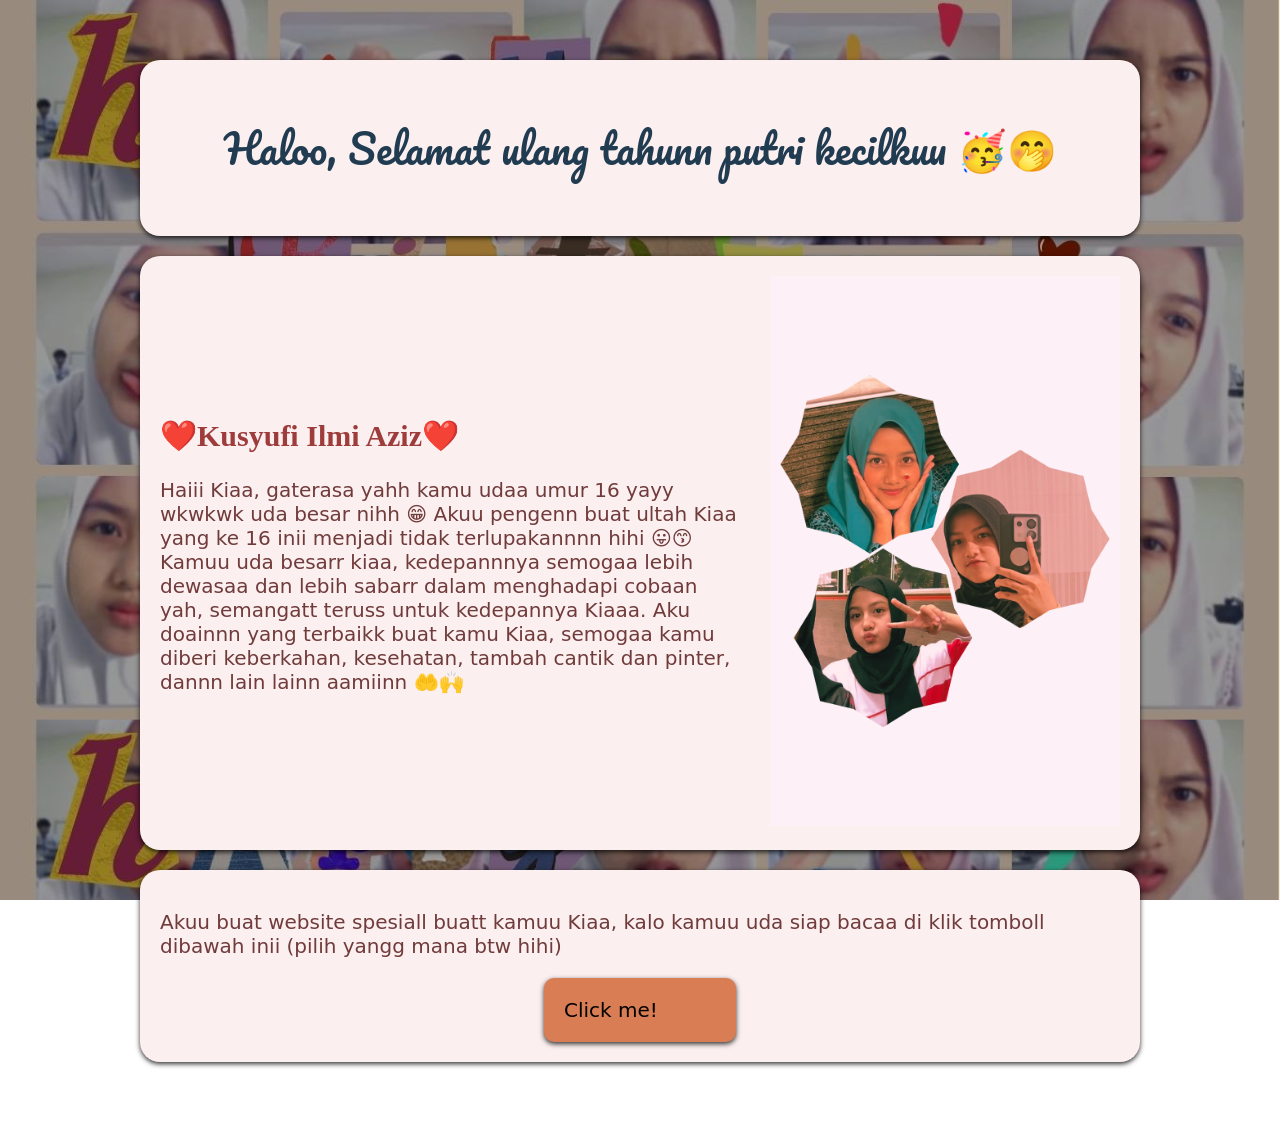
<file: index.html>
<!DOCTYPE html>
<html lang="en">
<head>
    <meta charset="UTF-8">
    <meta name="viewport" content="width=device-width, initial-scale=1.0">
    <link rel="stylesheet" href="source/CSS/index.css">
    <link rel="stylesheet" href="source/CSS/global.css">
    <link rel="preconnect" href="https://fonts.googleapis.com">
    <link rel="preconnect" href="https://fonts.gstatic.com" crossorigin>
    <link href="https://fonts.googleapis.com/css2?family=Chewy&family=Pacifico&display=swap" rel="stylesheet">
    <link rel="apple-touch-icon" sizes="180x180" href="source/apple-touch-icon.png">
    <link rel="icon" type="image/png" sizes="32x32" href="source/favicon-32x32.png">
    <link rel="icon" type="image/png" sizes="16x16" href="source/favicon-16x16.png">
    <link rel="manifest" href="source/site.webmanifest">
    <title>Happy Birthday Kiaaa</title>
</head>
<body>

    <section>

        <div id="isi1">
            <header>
                <h1>Haloo, Selamat ulang tahunn putri kecilkuu 🥳🤭</h1>
            </header>
        </div>

        <div id="isi2">
            <div id="kanan">
                <h2>❤️Kusyufi Ilmi Aziz❤️</h2>
                <p>Haiii Kiaa, gaterasa yahh kamu udaa umur 16 yayy wkwkwk uda besar nihh 😁
                    Akuu pengenn buat ultah Kiaa yang ke 16 inii menjadi tidak terlupakannnn hihi 😛😙
                    Kamuu uda besarr kiaa, kedepannnya semogaa lebih dewasaa dan lebih sabarr dalam menghadapi cobaan yah, semangatt teruss untuk kedepannya Kiaaa.
                    Aku doainnn yang terbaikk buat kamu Kiaa, semogaa kamu diberi keberkahan, kesehatan, tambah cantik dan pinter, dannn lain lainn aamiinn 🤲🙌
                </p>
            </div>

            <div id="samping">
                <img src="source/gambar/3 foto index.png" alt="foto 1" style="width:350px;">
            </div>
        </div>
    
        <div id="isi3">
            <p>Akuu buat website spesiall buatt kamuu Kiaa, kalo kamuu uda siap bacaa di klik tomboll dibawah inii (pilih yangg mana btw hihi)</p>
            <a href="halaman1.html">Click me!</a>
        </div>

    </section>

</body>
</html>
</file>
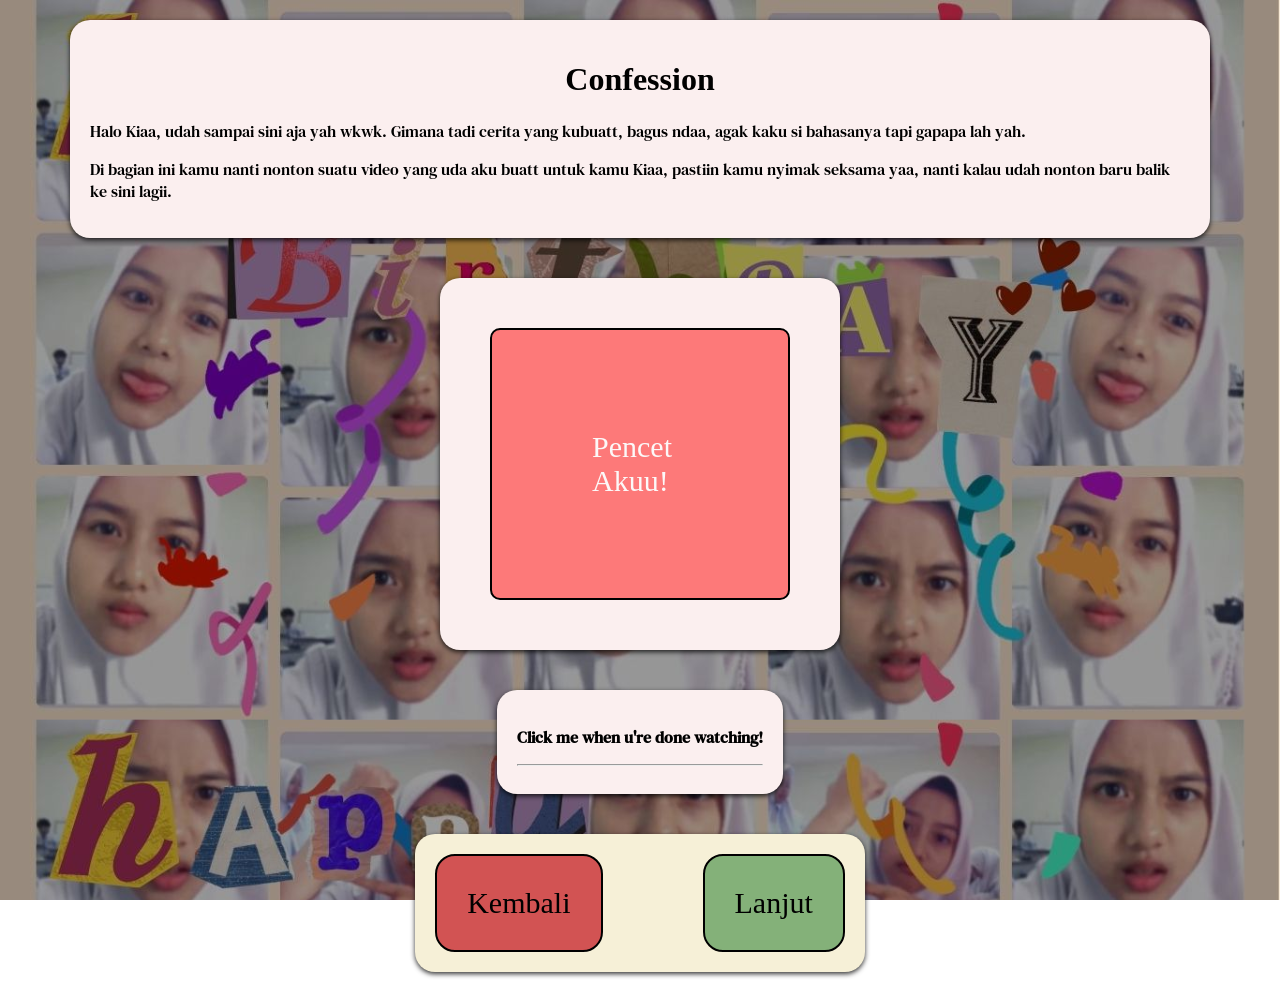
<file: confession.html>
<!DOCTYPE html>
<html lang="en">
<head>
    <meta charset="UTF-8">
    <meta name="viewport" content="width=device-width, initial-scale=1.0">
    <link rel="stylesheet" href="source/CSS/confession.css">
    <link rel="stylesheet" href="source/CSS/global.css">
    <link rel="apple-touch-icon" sizes="180x180" href="source/apple-touch-icon.png">
    <link rel="icon" type="image/png" sizes="32x32" href="source/favicon-32x32.png">
    <link rel="icon" type="image/png" sizes="16x16" href="source/favicon-16x16.png">
    <link rel="manifest" href="source/site.webmanifest">
    <link rel="preconnect" href="https://fonts.googleapis.com">
    <link rel="preconnect" href="https://fonts.gstatic.com" crossorigin>
    <link href="https://fonts.googleapis.com/css2?family=DM+Serif+Text&family=Pirata+One&display=swap" rel="stylesheet">
    <title>Confession</title>
</head>
<body>

    <div class="content" id="isi">
        <h1>Confession</h1>
        <p>Halo Kiaa, udah sampai sini aja yah wkwk. Gimana tadi cerita yang kubuatt, bagus ndaa, agak kaku si bahasanya tapi gapapa lah yah.</p>
        <p>Di bagian ini kamu nanti nonton suatu video yang uda aku buatt untuk kamu Kiaa, pastiin kamu nyimak seksama yaa, nanti kalau udah nonton baru balik ke sini lagii.</p>
    </div>

    <div class="content" id="link">
        <a href="https://youtu.be/N8gBfR0kZHg">Pencet Akuu!</a>
    </div>

    <div class="content"id="dropdown">
        <p>Click me when u're done watching!<p><hr>
        <div id="isidropdown">
            <h2>Inti Video</h2>
            <p>Sebenarnya kiaa, inti dari video itu aku pingin hubungan kita turun level menjadi teman ajaa. Bukan yang asing sama sekali gituu, tapi kita tetap berteman
                tapi sekarang ndaa bucin gituu. Nah aku ada beberapa alasan kenapa aku ngelakuin inii, yaitu:
            </p>
            <ol>
                <li><b>Karena orang tua</b> -> Intinyaa orang tua kita kalo tau hubungan ini pasti kecewa kan Kiaa, jadi gitu deh</li>
                <li><b>Lingkungan sekolah Islam</b></li>
                <li><b>Kita berdua kurang pantes kalo ngelakuin hubungan inii</b> -> Kamu murid yang berprestasi dan aku yang lagi ngafalin Quran pastinya kurang pantes kan Kiaa</li>
                <li><b>Dengan menjamin hubungan selama dan sedekat ini, ndaa menjamin kita berjodoh </b>-> Nah, kalau kita jadi semakin dekett tapi kita misal di masa depan nda berjodoh, itu akan jadi patah hati terbesar sii dan pastinya akan berdampak ke jodoh aslinyaa. (Tapi semoga kita berjodoh si, hehe)</li>
                <li><b>Alasan agama </b>-> Dalam Islam kitaa kan ndaa boleh mendekati zina Kiaa, jadi ya gituu deh</li>
            </ol>
            <p>Udaa sih, halaman ini segitu doangg, makasih ya udah nyimakk dan maaf aku gugup kalo ngomongg hihi.</p>
        </div>
    </div>

    <div id="menu">
        <a href="la historia.html" id="kembali">Kembali</a>
        <a href="hope.html" id="lanjut">Lanjut</a>
    </div>

</body>
</html>
</file>
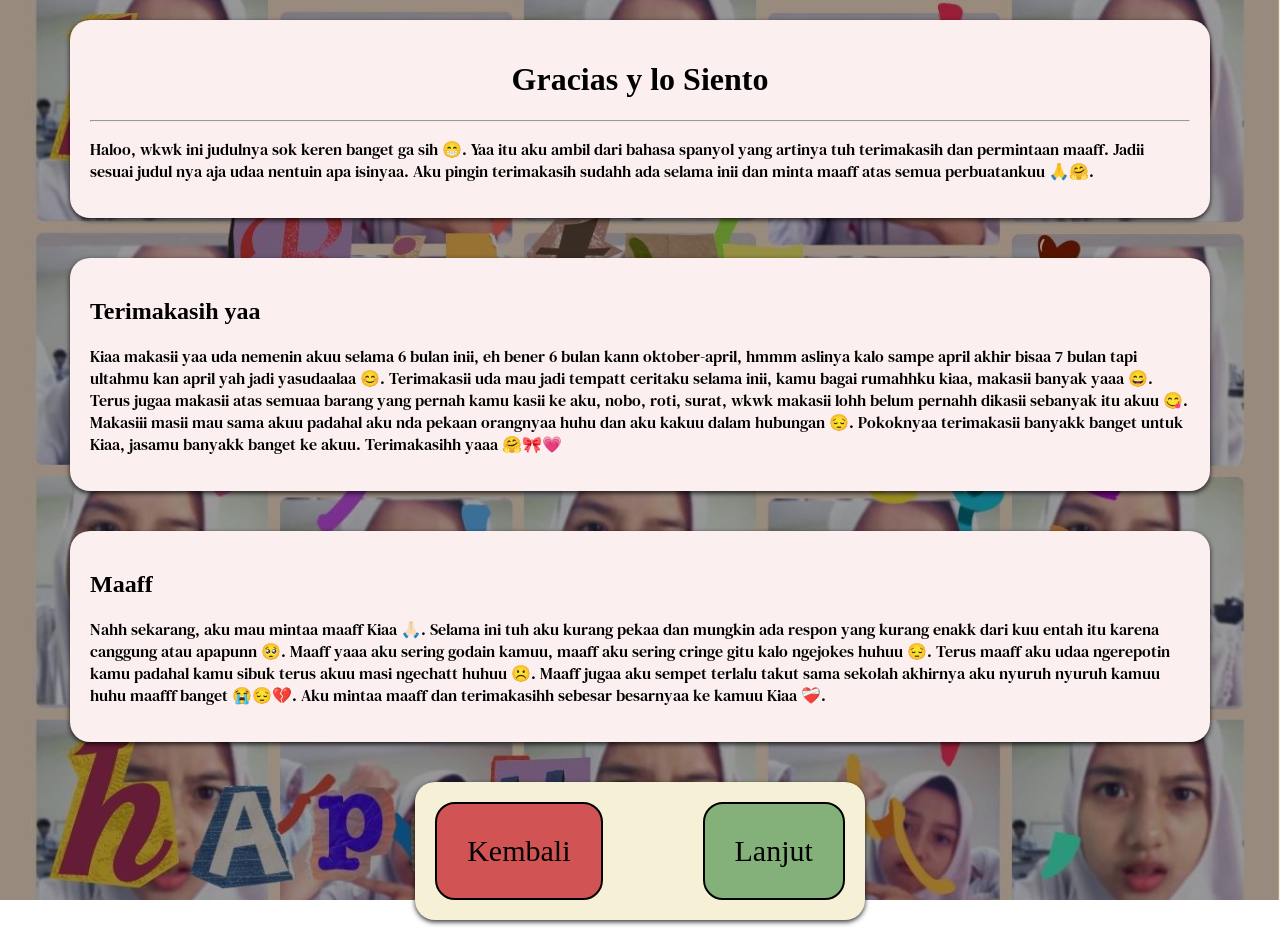
<file: gracias y lo siento.html>
<!DOCTYPE html>
<html lang="en">
<head>
    <meta charset="UTF-8">
    <meta name="viewport" content="width=device-width, initial-scale=1.0">
    <link rel="stylesheet" href="source/CSS/global.css">
    <link rel="apple-touch-icon" sizes="180x180" href="source/apple-touch-icon.png">
    <link rel="icon" type="image/png" sizes="32x32" href="source/favicon-32x32.png">
    <link rel="icon" type="image/png" sizes="16x16" href="source/favicon-16x16.png">
    <link rel="manifest" href="source/site.webmanifest">
    <link rel="preconnect" href="https://fonts.googleapis.com">
    <link rel="preconnect" href="https://fonts.gstatic.com" crossorigin>
    <link href="https://fonts.googleapis.com/css2?family=DM+Serif+Text&family=Pirata+One&display=swap" rel="stylesheet">
    <title>Gracias y lo Siento 🙇🙏</title>
</head>
<body>
    <div class="content">
        <h1>Gracias y lo Siento</h1><hr>
        <p>Haloo, wkwk ini judulnya sok keren banget ga sih 😁. Yaa itu aku ambil dari bahasa spanyol yang artinya tuh terimakasih dan permintaan maaff.
            Jadii sesuai judul nya aja udaa nentuin apa isinyaa. Aku pingin terimakasih sudahh ada selama inii dan minta maaff atas semua perbuatankuu 🙏🤗. 
        </p>
    </div>

    <div class="content">
        <h2>Terimakasih yaa</h2>
        <p>
            Kiaa makasii yaa uda nemenin akuu selama 6 bulan inii, eh bener 6 bulan kann oktober-april, hmmm aslinya kalo sampe april akhir bisaa 7 bulan tapi 
            ultahmu kan april yah jadi yasudaalaa 😊. Terimakasii uda mau jadi tempatt ceritaku selama inii, kamu bagai rumahhku kiaa, makasii banyak yaaa 😄. Terus jugaa
            makasii atas semuaa barang yang pernah kamu kasii ke aku, nobo, roti, surat, wkwk makasii lohh belum pernahh dikasii sebanyak itu akuu 😋. 
            Makasiii masii mau sama akuu padahal aku nda pekaan orangnyaa huhu dan aku kakuu dalam hubungan 😔. Pokoknyaa terimakasii banyakk banget untuk Kiaa, jasamu banyakk banget ke akuu. Terimakasihh yaaa 🤗🎀💗
        </p>
    </div>

    <div class="content">        
        <h2>Maaff</h2>
        <p>
            Nahh sekarang, aku mau mintaa maaff Kiaa 🙏🏻. Selama ini tuh aku kurang pekaa dan mungkin ada respon yang kurang enakk dari kuu entah itu karena canggung
            atau apapunn 🥺. Maaff yaaa aku sering godain kamuu, maaff aku sering cringe gitu kalo ngejokes huhuu 😔. Terus maaff aku udaa ngerepotin kamu padahal kamu sibuk terus
            akuu masi ngechatt huhuu ☹️. Maaff jugaa aku sempet terlalu takut sama sekolah akhirnya aku nyuruh nyuruh kamuu huhu maafff banget 😭😔💔. Aku mintaa maaff dan
            terimakasihh sebesar besarnyaa ke kamuu Kiaa ❤️‍🩹.
        </p>
    </div>

    <div id="menu">
        <a href="hope.html" id="kembali">Kembali</a>
        <a href="memoria.html" id="lanjut">Lanjut</a>
    </div>
</body>
</html>
</file>
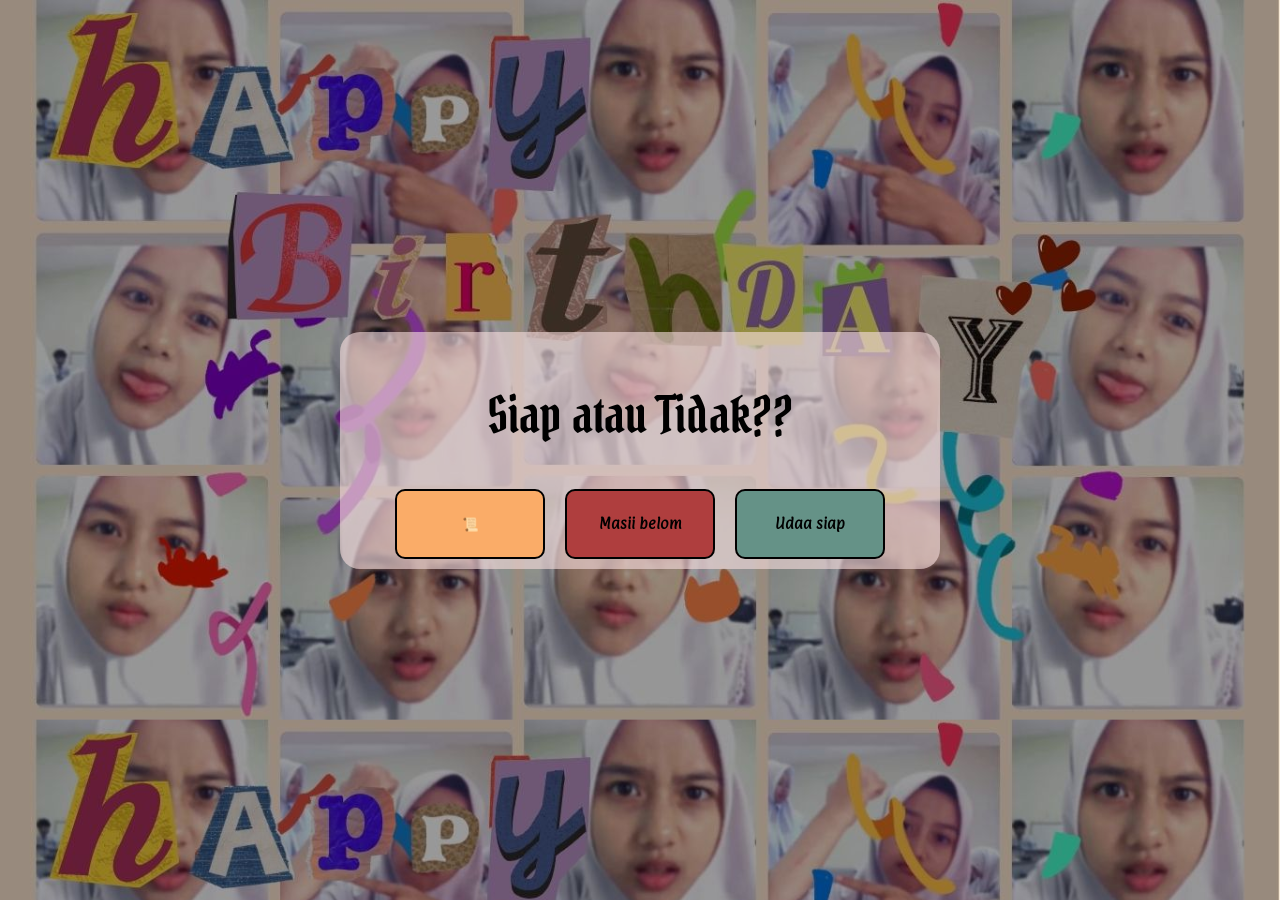
<file: halaman1.html>
<!DOCTYPE html>
<html lang="en">
<head>
    <meta charset="UTF-8">
    <meta name="viewport" content="width=device-width, initial-scale=1.0">
    <link rel="stylesheet" href="source/CSS/halaman1.css">
    <link rel="stylesheet" href="source/CSS/global.css">
    <link rel="preconnect" href="https://fonts.googleapis.com">
    <link rel="preconnect" href="https://fonts.gstatic.com" crossorigin>
    <link href="https://fonts.googleapis.com/css2?family=Aubrey&family=Paprika&family=Pirata+One&display=swap" rel="stylesheet">
    <link rel="apple-touch-icon" sizes="180x180" href="source/apple-touch-icon.png">
    <link rel="icon" type="image/png" sizes="32x32" href="source/favicon-32x32.png">
    <link rel="icon" type="image/png" sizes="16x16" href="source/favicon-16x16.png">
    <link rel="manifest" href="source/site.webmanifest">
    <title>Ready or Not??</title>
</head>
<body>
    <section>
        <div id="judul">
            <h1>Siap atau Tidak??</h1>
        </div>
        <div id="button">
            <div id="ketentuan" onclick="openModal()">
                <button>📜</button>
            </div>

            <div id="rule">
                <div id="modal">
                    <span class="close-btn" onclick="closeModal()">X</span>
                    <ol>
                        <li>
                            Jangan baca di tempat umum yaa 🌐📍
                        </li>
                        <li>
                            Duduk di tempat paling enakk 😄💺
                        </li>
                        <li>
                            Siapkan makanan ato minuman pendamping (opsional) 🍔🥛
                        </li>
                        <li>
                            Siapkan tisu (opsional) 🧻🗳️
                        </li>
                        <li>
                            Siapkan mata dann selamat menyimakkk!! 🎉🥳
                        </li>
                    </ol>
                </div>
            </div>

            <div id="belum">
                <a href="index.html">
                    <button>Masii belom</button>
                </a>
            </div>
            
            <div id="setuju">
                <a href="halaman2.html">
                    <button>Udaa siap</button>
                </a>
            </div>
        </div>
    </section>

    <script>
        function openModal() {
            document.getElementById("rule").style.display = "flex";
        }

        function closeModal() {
            document.getElementById("rule").style.display = "none";
        }
    </script>

</body>
</html>
</file>
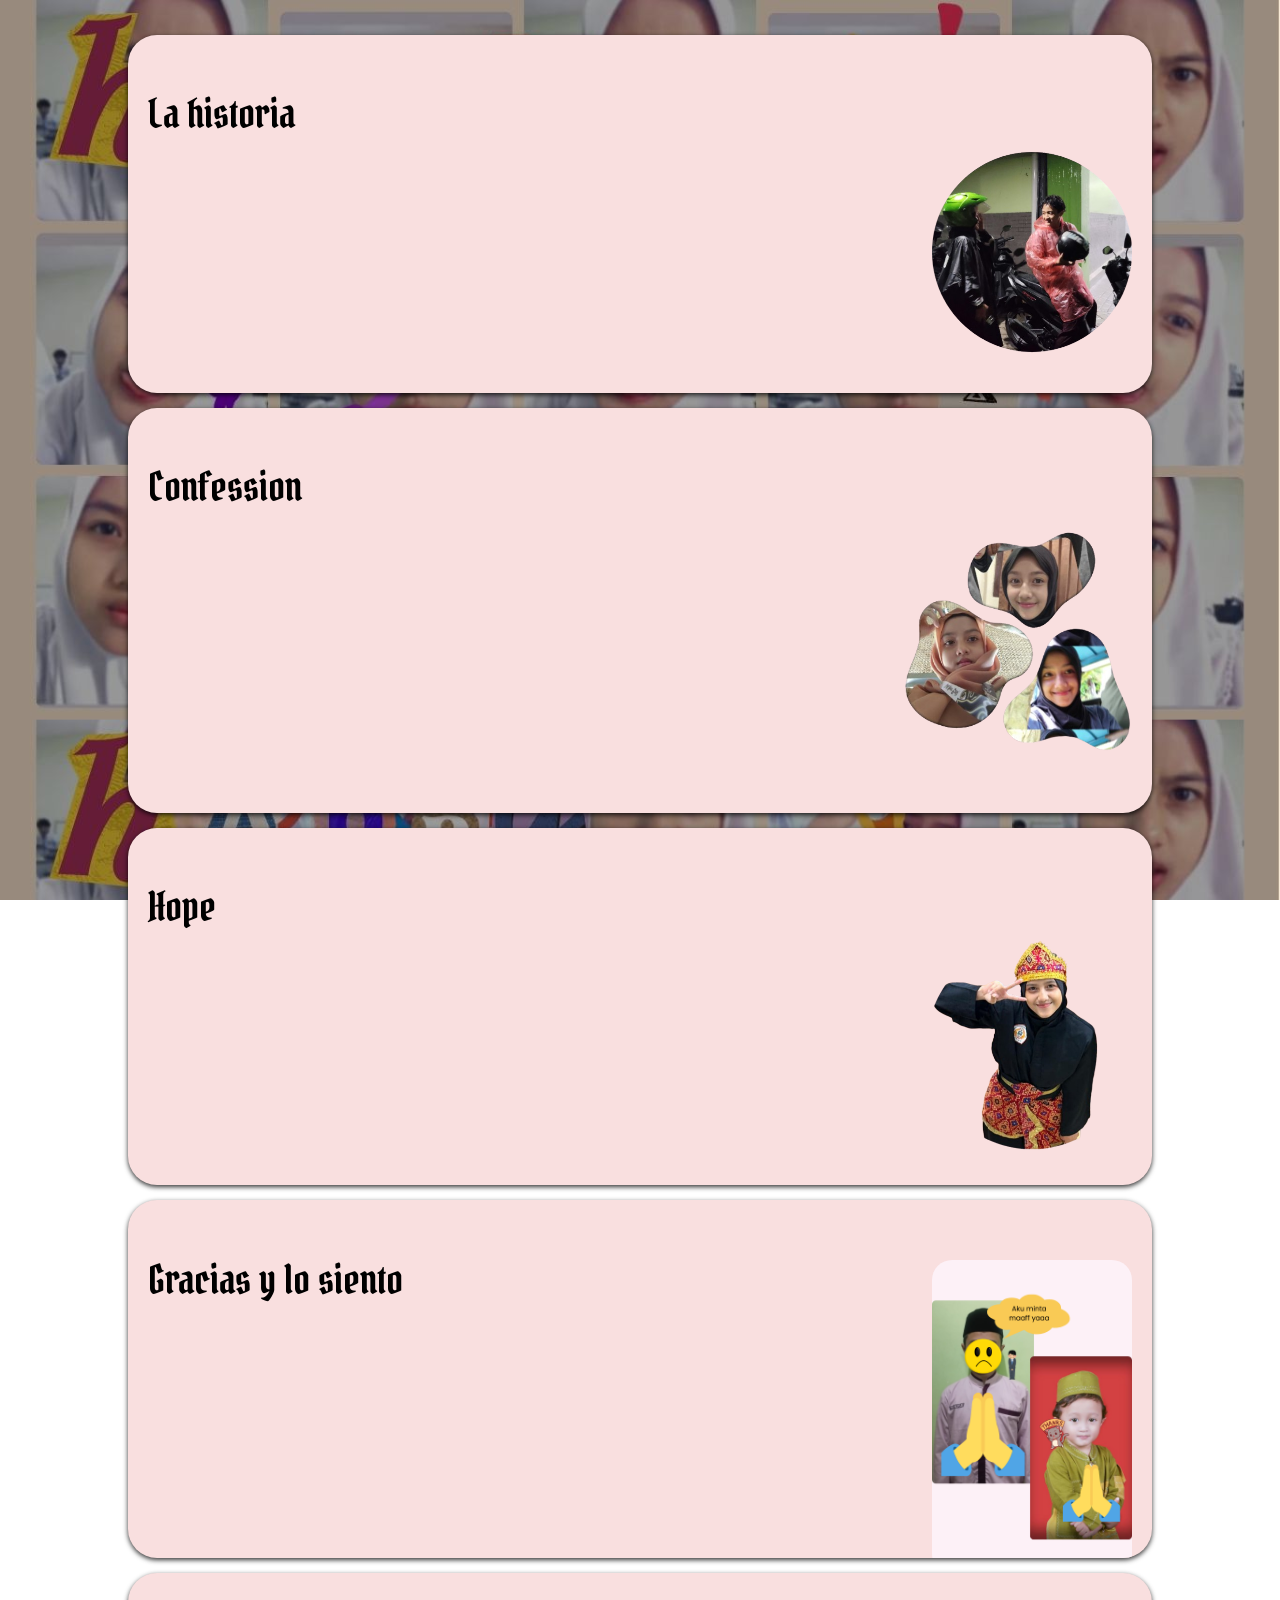
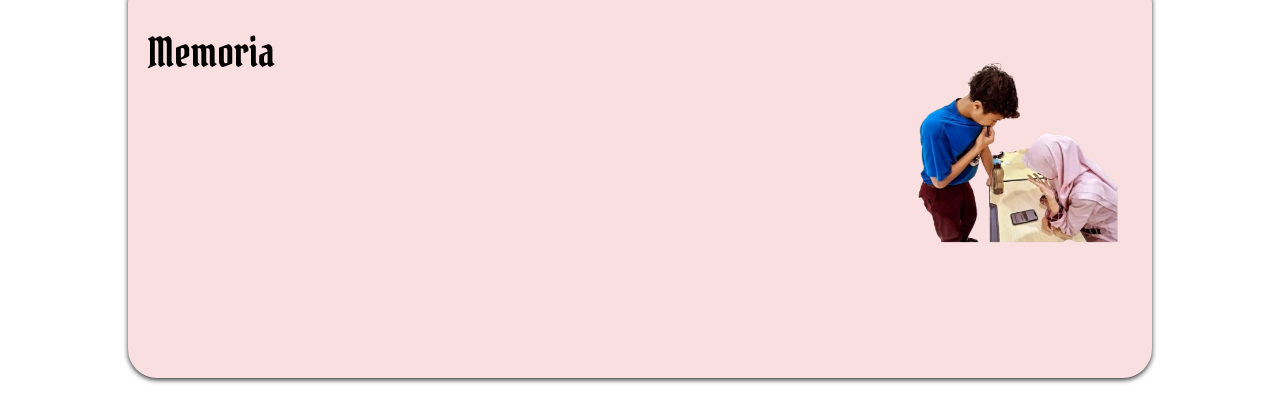
<file: halaman2.html>
<!DOCTYPE html>
<html lang="en">
<head>
    <meta charset="UTF-8">
    <meta name="viewport" content="width=device-width, initial-scale=1.0">
    <link rel="stylesheet" href="source/CSS/halaman2.css">
    <link rel="stylesheet" href="source/CSS/global.css">
    <link rel="apple-touch-icon" sizes="180x180" href="source/apple-touch-icon.png">
    <link rel="icon" type="image/png" sizes="32x32" href="source/favicon-32x32.png">
    <link rel="icon" type="image/png" sizes="16x16" href="source/favicon-16x16.png">
    <link rel="manifest" href="source/site.webmanifest">
    <link rel="preconnect" href="https://fonts.googleapis.com">
    <link rel="preconnect" href="https://fonts.gstatic.com" crossorigin>
    <link href="https://fonts.googleapis.com/css2?family=DM+Serif+Text&family=Pirata+One&display=swap" rel="stylesheet">
    <title>Selamat Membacaa</title>
</head>
<body>
    <section>
        <div id="bagian1" class="isi">
            <div class="teks">
                <h2>La historia</h2>
                <a href="la historia.html">
                    <p>Cerita dimulai ketika izul, siswa kelas X-J yang dipatahkan hatinya oleh seseorang. Dia frustasi, sedih,
                        dia ingin membuktikan dirinya bisa lebih baik serta layak untuk dicintai. Akhirnya dia memutuskan untuk fokus pada dirinya sendiri. Dia
                        tidak ingin menjalin hubungan dengan orang untuk sementara karena merasa capek dengan hubungan percintaan... (ketuk teks ini untuk melanjutkan)</p>
                </a>
            </div>
            <div class="gambar">
                <img src="source/gambar/halaman2b1.png" alt="gambar1" style="width: 200px; border-radius: 20px;">
            </div>
        </div>

        <div id="bagian2" class="isi">
            <div class="teks">
                <h2>Confession</h2>
                <a href="confession.html">
                    <p>Halo Kiaa, udah sampai sini aja yah wkwk. Gimana tadi cerita yang kubuatt, bagus ndaa, agak kaku si bahasanya tapi gapapa lah yah.
                        Di bagian ini kamu nanti nonton suatu video yang uda aku buatt untuk kamu Kiaa, pastiin kamu nyimak seksama yaa, nanti kalau udah nonton baru balik ke sini lagii... (ketuk teks ini untuk melanjutkan)</p>
                </a>
            </div>
            <div class="gambar">
                <img src="source/gambar/halaman2b2.png" alt="gambar2" style="width: 230px;">
            </div>
        </div>

        <div id="bagian3" class="isi">
            <div class="teks">
                <h2>Hope</h2>
                <a href="hope.html">
                    <p>Kiaa hebat banget udaa sampe bagian inii wkwkw. Harusnya kau uda nyimak bagian sebelumnya kan yah.
                        Di bagian ini aku cuma nyampaiin harapanku kalau kita udah ngga sedeket itu sii... (ketuk teks ini untuk melanjutkan)</p>
                </a>
            </div>
            <div class="gambar">
                <img src="source/gambar/silat.png" alt="gambar1" style="width: 200px;">
            </div>
        </div>

        <div id="bagian4" class="isi">
            <div class="teks">
                <h2>Gracias y lo siento</h2>
                <a href="gracias y lo siento.html">
                    <p>Haloo, wkwk ini judulnya sok keren banget ga sih. Yaa itu aku ambil dari bahasa spanyol yang artinya tuh terimakasih dan permintaan maaff.
                        Jadii sesuai judul nya aja udaa nentuin apa isinyaa. Aku pingin terimakasih sudahh ada selama inii dan minta maaff atas semua perbuatankuu... (ketuk teks ini untuk melanjutkan)</p>
                </a>
            </div>
            <div class="gambar">
                <img src="source/gambar/halaman2b3.png" alt="gambar3" style="width: 200px; border-radius: 20px;">
            </div>
        </div>

        <div id="bagian5" class="isi">
            <div class="teks">
                <h2>Memoria</h2>
                <a href="memoria.html">
                    <p>Widihh uda bagian terakhir aja niie, selamattt wkwkwk. Disini isinya berbagai kenangan sii, ndaa semua tentu aja tapii
                        ini beberapa kenangan yang mengenang di akuu. Kalau kamu kangen... (ketuk teks ini untuk melanjutkan)</p>
                </a>
            </div>
            <div class="gambar">
                <img src="source/gambar/halaman2b5.png" alt="gambar1" style="width: 230px;">
            </div>
        </div>
    </section>    
</body>
</html>
</file>
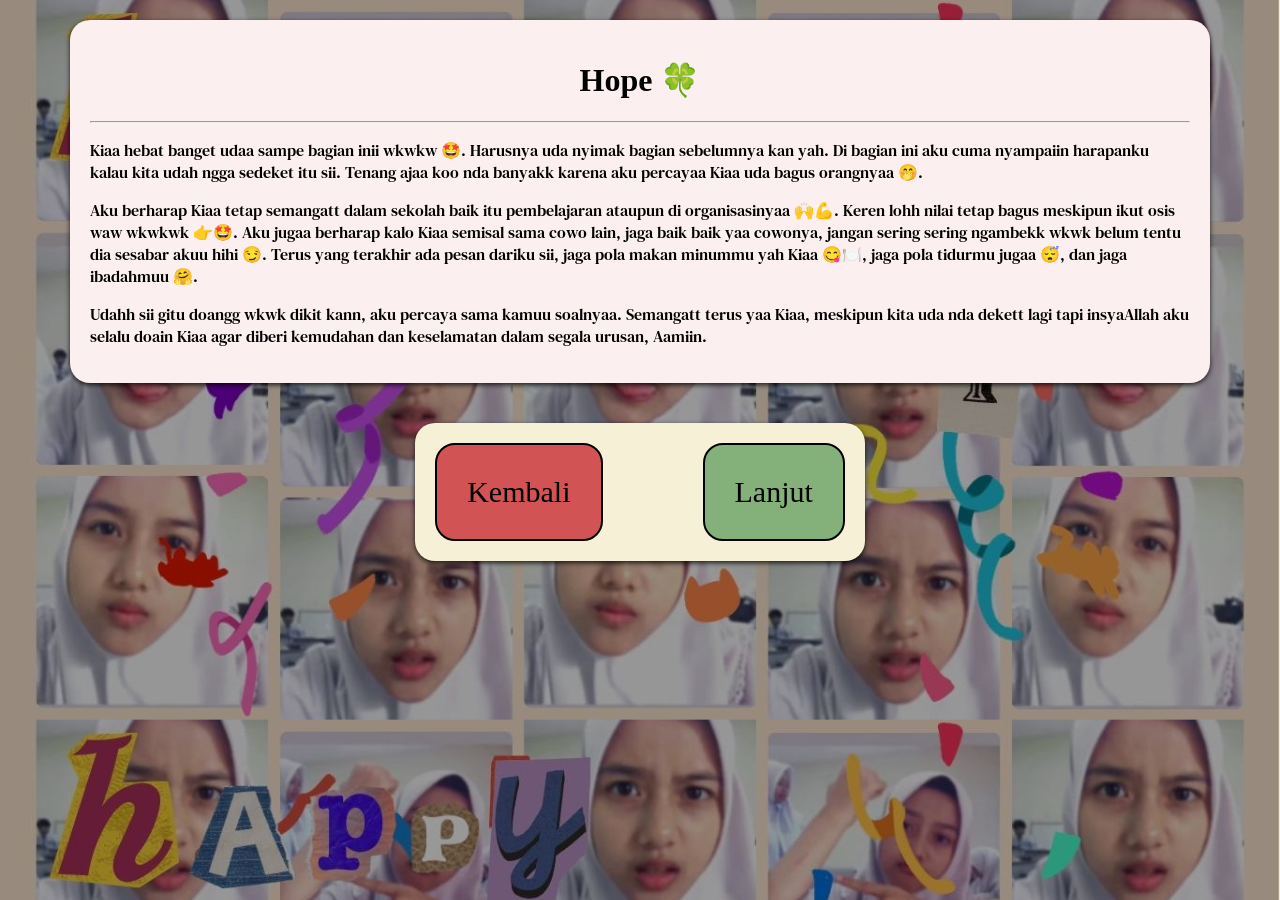
<file: hope.html>
<!DOCTYPE html>
<html lang="en">
<head>
    <meta charset="UTF-8">
    <meta name="viewport" content="width=device-width, initial-scale=1.0">
    <link rel="stylesheet" href="source/CSS/global.css">
    <link rel="apple-touch-icon" sizes="180x180" href="source/apple-touch-icon.png">
    <link rel="icon" type="image/png" sizes="32x32" href="source/favicon-32x32.png">
    <link rel="icon" type="image/png" sizes="16x16" href="source/favicon-16x16.png">
    <link rel="manifest" href="source/site.webmanifest">
    <link rel="preconnect" href="https://fonts.googleapis.com">
    <link rel="preconnect" href="https://fonts.gstatic.com" crossorigin>
    <link href="https://fonts.googleapis.com/css2?family=DM+Serif+Text&family=Pirata+One&display=swap" rel="stylesheet">
    <title>Hope</title>
</head>
<body>
    <div class="content">
        <h1>Hope 🍀</h1><hr>
        <p>
            Kiaa hebat banget udaa sampe bagian inii wkwkw 🤩. Harusnya uda nyimak bagian sebelumnya kan yah.
            Di bagian ini aku cuma nyampaiin harapanku kalau kita udah ngga sedeket itu sii. Tenang ajaa koo nda banyakk karena
            aku percayaa Kiaa uda bagus orangnyaa 🤭.
        </p>
        <p>
            Aku berharap Kiaa tetap semangatt dalam sekolah baik itu pembelajaran ataupun di organisasinyaa 🙌💪. Keren lohh nilai tetap bagus meskipun
            ikut osis waw wkwkwk 👉🤩. Aku jugaa berharap kalo Kiaa semisal sama cowo lain, jaga baik baik yaa cowonya, jangan sering sering ngambekk wkwk belum tentu
            dia sesabar akuu hihi 😏. Terus yang terakhir ada pesan dariku sii, jaga pola makan minummu yah Kiaa 😋🍽️, jaga pola tidurmu jugaa 😴, dan jaga ibadahmuu 🤗.
        </p>
        <p>
            Udahh sii gitu doangg wkwk dikit kann, aku percaya sama kamuu soalnyaa. Semangatt terus yaa Kiaa, meskipun kita uda nda dekett lagi tapi insyaAllah
            aku selalu doain Kiaa agar diberi kemudahan dan keselamatan dalam segala urusan, Aamiin.
        </p>
    </div>
    <div id="menu">
        <a href="confession.html" id="kembali">Kembali</a>
        <a href="gracias y lo siento.html" id="lanjut">Lanjut</a>
    </div>
</body>
</html>
</file>
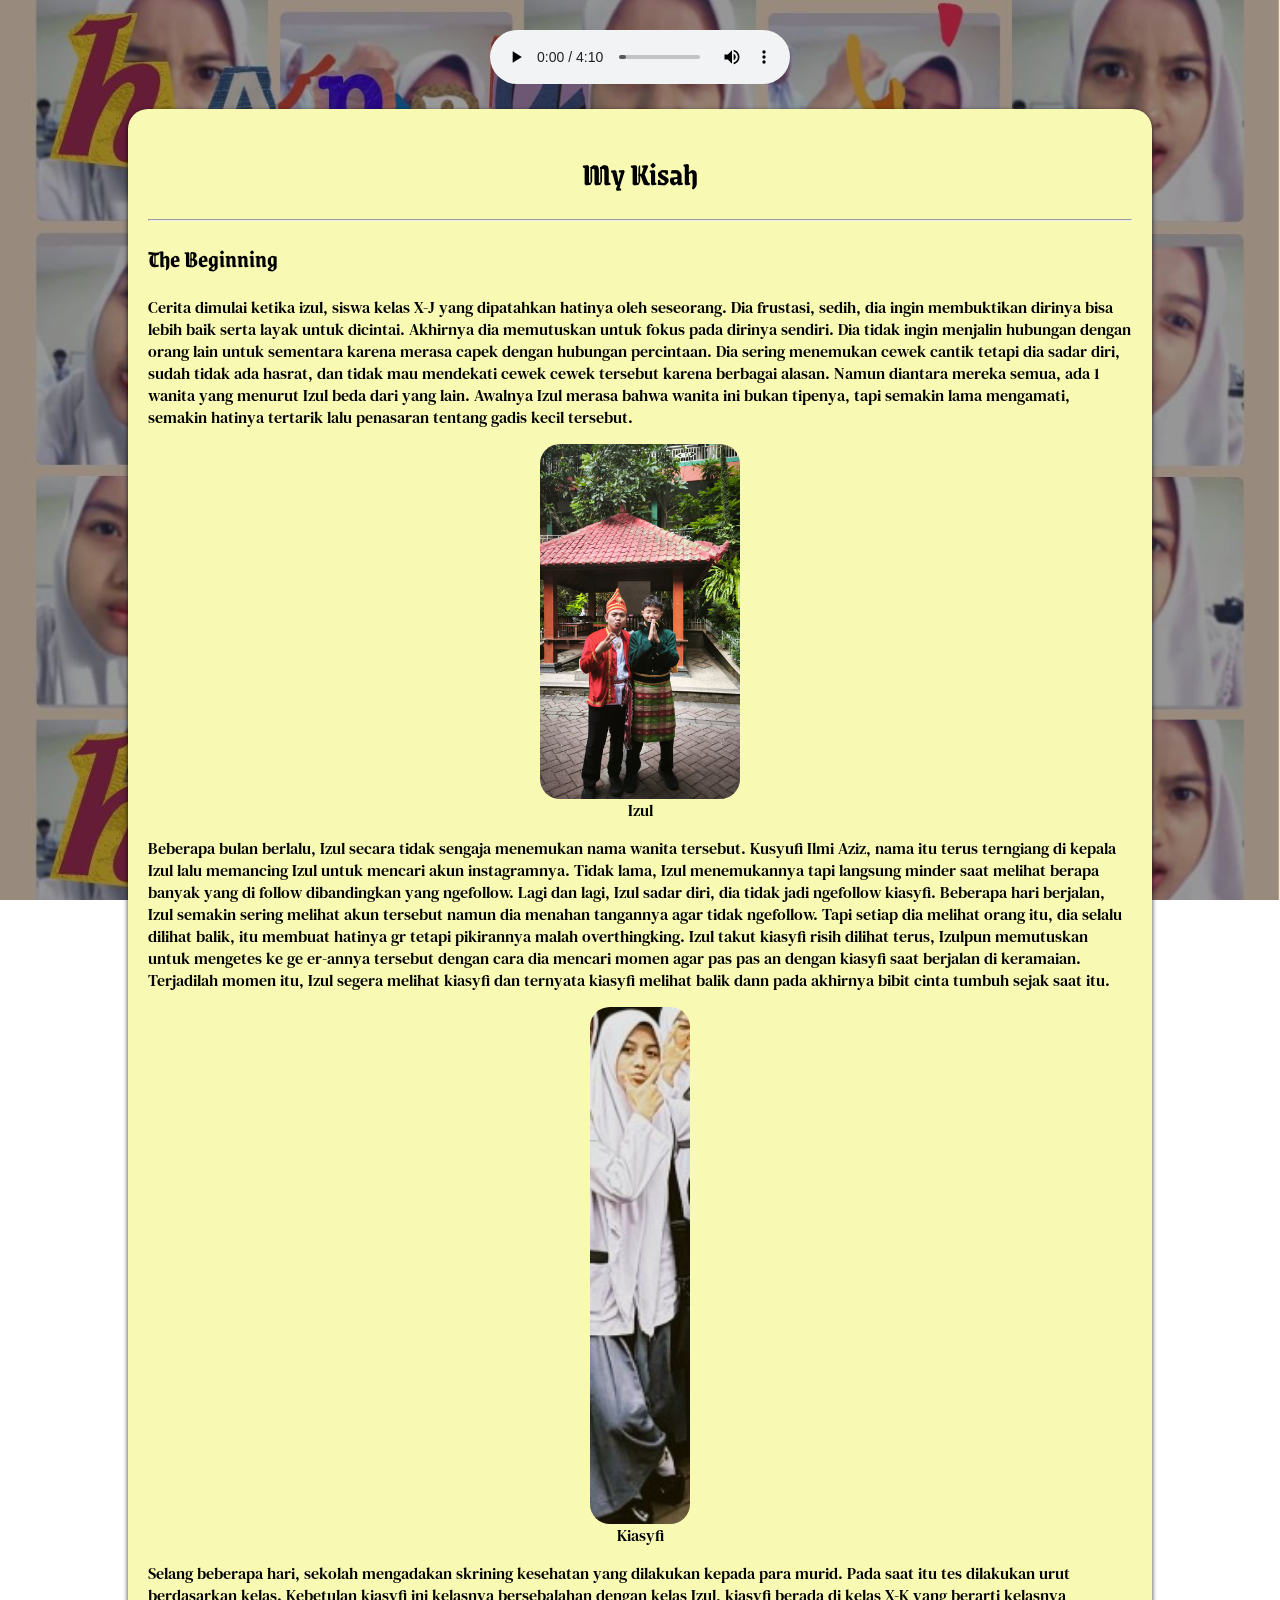
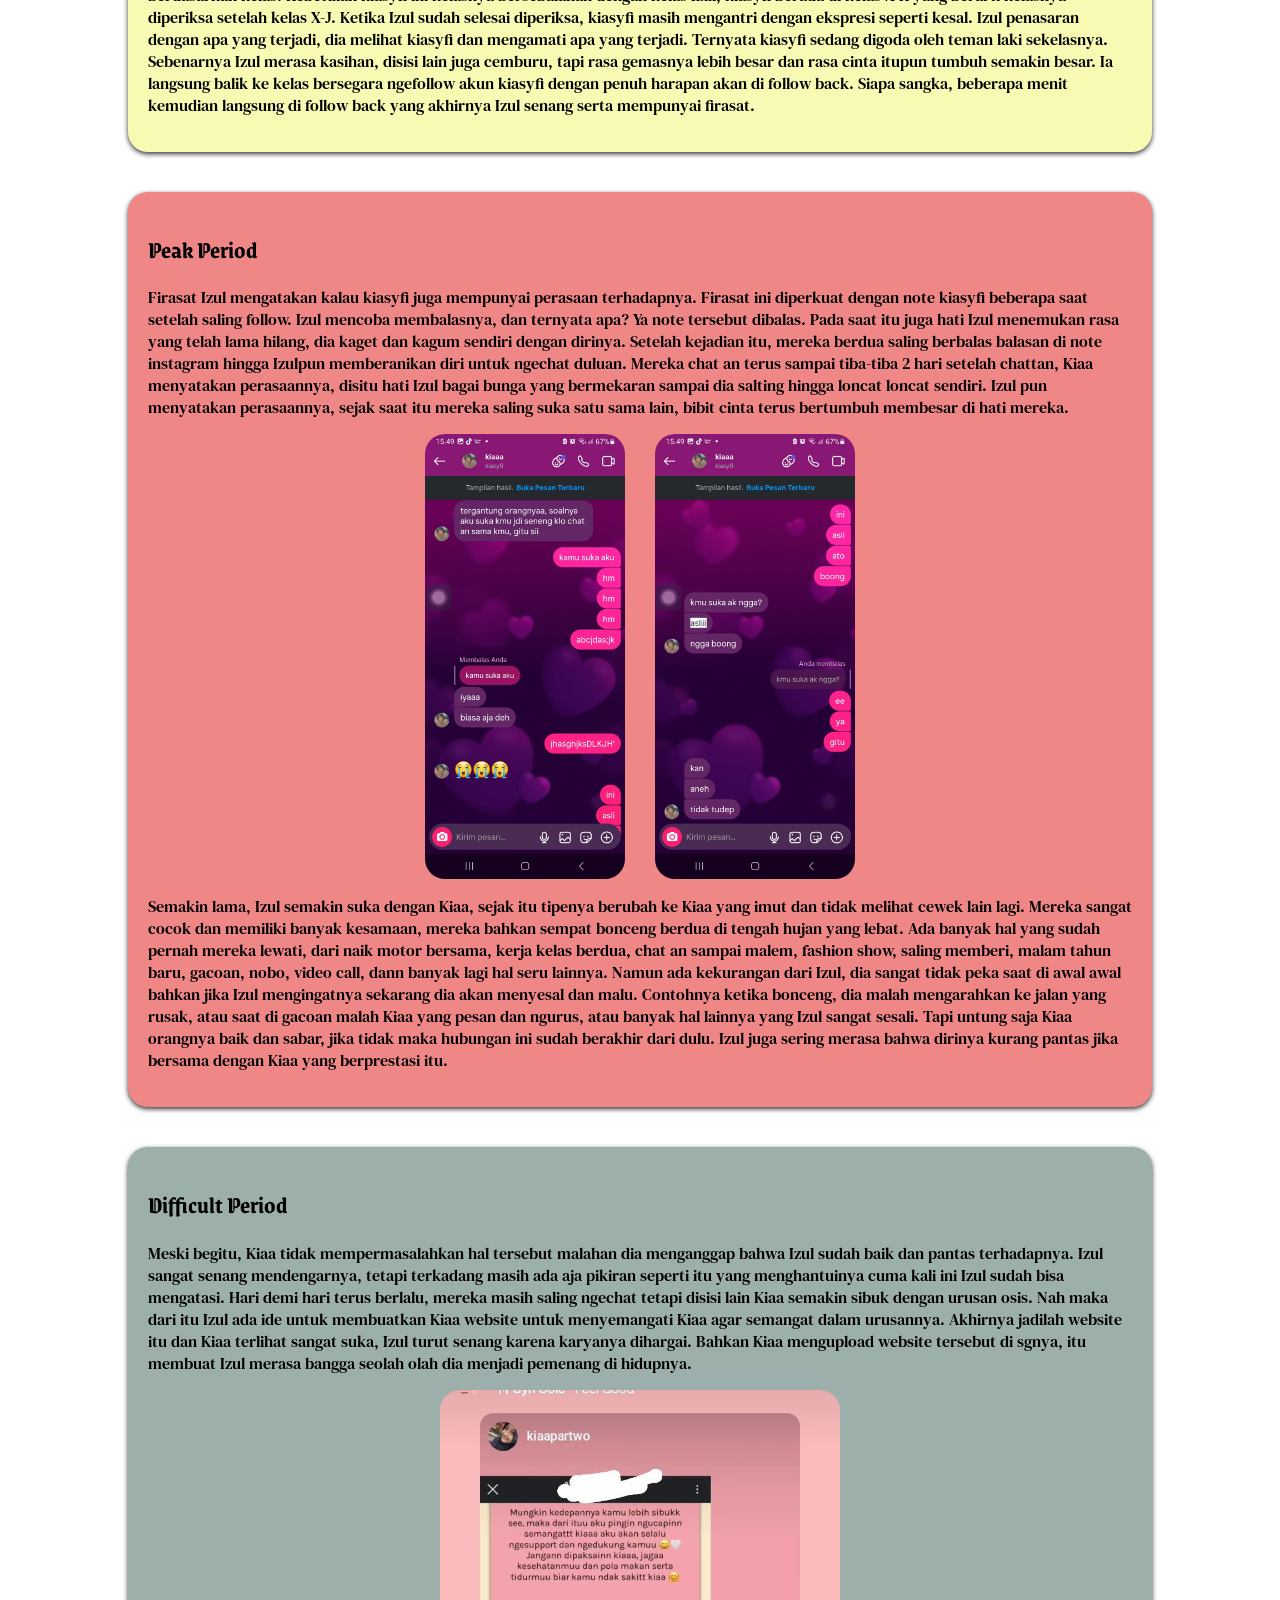
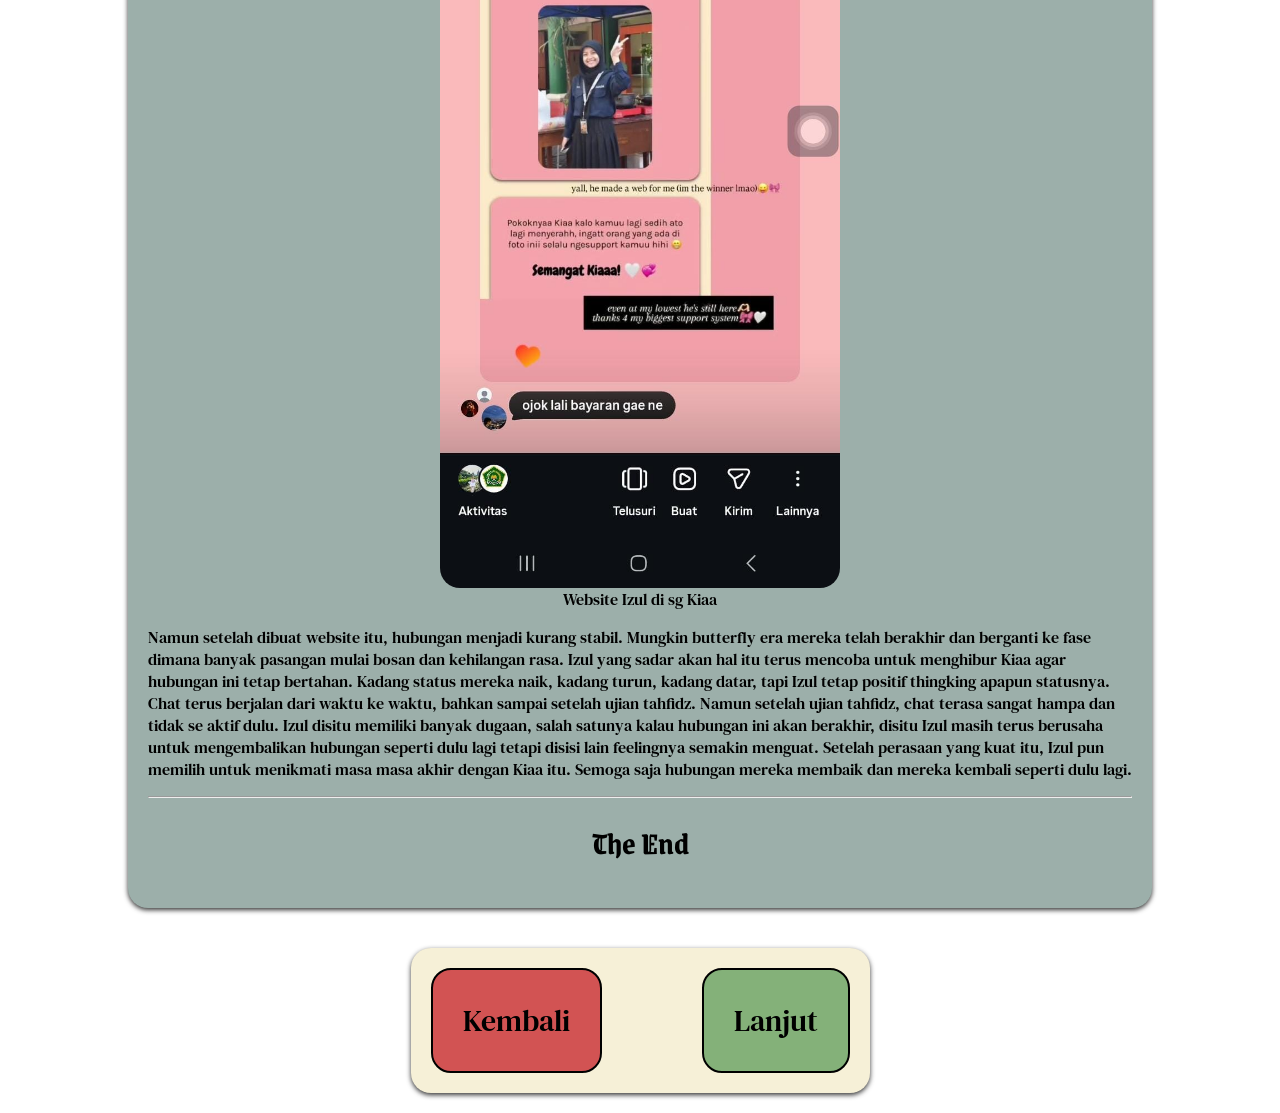
<file: la historia.html>
<!DOCTYPE html>
<html lang="en">
<head>
    <meta charset="UTF-8">
    <meta name="viewport" content="width=device-width, initial-scale=1.0">
    <link rel="apple-touch-icon" sizes="180x180" href="source/apple-touch-icon.png">
    <link rel="icon" type="image/png" sizes="32x32" href="source/favicon-32x32.png">
    <link rel="icon" type="image/png" sizes="16x16" href="source/favicon-16x16.png">
    <link rel="manifest" href="source/site.webmanifest">
    <link rel="stylesheet" href="source/CSS/la historia.css">
    <link rel="stylesheet" href="source/CSS/global.css">
    <link rel="preconnect" href="https://fonts.googleapis.com">
    <link rel="preconnect" href="https://fonts.gstatic.com" crossorigin>
    <link href="https://fonts.googleapis.com/css2?family=DM+Serif+Text&family=Grenze+Gotisch:wght@700&display=swap" rel="stylesheet">
    <title>La Historia</title>
</head>
<body id="lh">
    <div id="audio">
        <audio controls>
            <source src="source/lagu/Rahasia Hati - NIDJI  LIRIK - Tunes Muzik.mp3" type="audio/mpeg">
        </audio>
    </div>

    <div class="cerita" id="p1">
        <h1>My Kisah</h1><hr>
        <h2>The Beginning</h2>
        <p>
            Cerita dimulai ketika izul, siswa kelas X-J yang dipatahkan hatinya oleh seseorang. Dia frustasi, sedih,
            dia ingin membuktikan dirinya bisa lebih baik serta layak untuk dicintai. Akhirnya dia memutuskan untuk fokus pada dirinya sendiri. Dia
            tidak ingin menjalin hubungan dengan orang lain untuk sementara karena merasa capek dengan hubungan percintaan. Dia sering menemukan
            cewek cantik tetapi dia sadar diri, sudah tidak ada hasrat, dan tidak mau mendekati cewek cewek tersebut karena berbagai alasan. Namun diantara mereka semua,
            ada 1 wanita yang menurut Izul beda dari yang lain. Awalnya Izul merasa bahwa wanita ini bukan tipenya, tapi semakin lama mengamati, semakin hatinya
            tertarik lalu penasaran tentang gadis kecil tersebut. 
        </p>
        <figure class="centerimg">
            <img src="source/gambar/izulbajuhijau.jpeg" alt="foto" style="max-width: 200px;">
            <figcaption>Izul</figcaption>
        </figure>
        <p>
            Beberapa bulan berlalu, Izul secara tidak sengaja menemukan nama wanita tersebut. Kusyufi Ilmi Aziz, nama itu terus terngiang di kepala Izul
            lalu memancing Izul untuk mencari akun instagramnya. Tidak lama, Izul menemukannya tapi langsung minder saat melihat berapa banyak
            yang di follow dibandingkan yang ngefollow. Lagi dan lagi, Izul sadar diri, dia tidak jadi ngefollow kiasyfi. Beberapa hari berjalan, Izul semakin sering
            melihat akun tersebut namun dia menahan tangannya agar tidak ngefollow. Tapi setiap dia melihat orang itu, dia selalu dilihat balik, itu membuat hatinya gr tetapi pikirannya malah overthingking.
            Izul takut kiasyfi risih dilihat terus, Izulpun memutuskan untuk mengetes ke ge er-annya tersebut dengan cara dia mencari momen agar pas pas an dengan kiasyfi saat berjalan di keramaian.
            Terjadilah momen itu, Izul segera melihat kiasyfi dan ternyata kiasyfi melihat balik dann pada akhirnya bibit cinta tumbuh sejak saat itu.
        </p>
        <figure class="centerimg">
            <img src="source/gambar/kia pose.jpg" alt="foto" style="max-width: 100px;">
            <figcaption>Kiasyfi</figcaption>
        </figure>
        <p>
            Selang beberapa hari, sekolah mengadakan skrining kesehatan yang dilakukan kepada para murid. Pada saat itu tes dilakukan urut berdasarkan kelas. Kebetulan kiasyfi ini kelasnya bersebalahan dengan kelas Izul,
            kiasyfi berada di kelas X-K yang berarti kelasnya diperiksa setelah kelas X-J. Ketika Izul sudah selesai diperiksa, kiasyfi masih mengantri dengan ekspresi
            seperti kesal. Izul penasaran dengan apa yang terjadi, dia melihat kiasyfi dan mengamati apa yang terjadi. Ternyata kiasyfi sedang digoda oleh teman laki sekelasnya. Sebenarnya Izul merasa kasihan, disisi lain juga cemburu,
            tapi rasa gemasnya lebih besar dan rasa cinta itupun tumbuh semakin besar. Ia langsung balik ke kelas bersegara ngefollow akun kiasyfi dengan
            penuh harapan akan di follow back. Siapa sangka, beberapa menit kemudian langsung di follow back yang akhirnya Izul senang serta mempunyai firasat.
        </p>
    </div>

    <div class="cerita"id="p2">
        <h2>Peak Period</h2>
        <p>
            Firasat Izul mengatakan kalau kiasyfi juga mempunyai perasaan terhadapnya. Firasat ini diperkuat dengan note kiasyfi beberapa saat setelah
            saling follow. Izul mencoba membalasnya, dan ternyata apa? Ya note tersebut dibalas. Pada saat itu juga hati Izul menemukan rasa yang telah lama hilang, dia kaget
            dan kagum sendiri dengan dirinya. Setelah kejadian itu, mereka berdua saling berbalas balasan di note instagram hingga Izulpun memberanikan diri untuk
            ngechat duluan. Mereka chat an terus sampai tiba-tiba 2 hari setelah chattan, Kiaa menyatakan perasaannya, disitu hati Izul bagai bunga yang bermekaran sampai
            dia salting hingga loncat loncat sendiri. Izul pun menyatakan perasaannya, sejak saat itu mereka saling suka satu sama lain, bibit cinta terus bertumbuh membesar di hati mereka.
        </p>
        <div id="gambar2">
            <img src="source/gambar/confes.jpeg" alt="foto" style="max-width: 200px;">
            <img src="source/gambar/confes2.jpeg" alt="foto" style="max-width: 200px;">
        </div>
        <p>
            Semakin lama, Izul semakin suka dengan Kiaa, sejak itu tipenya berubah ke Kiaa yang imut dan tidak melihat cewek lain lagi. Mereka sangat cocok dan
            memiliki banyak kesamaan, mereka bahkan sempat bonceng berdua di tengah hujan yang lebat. Ada banyak hal yang sudah pernah mereka lewati, dari naik motor bersama,
            kerja kelas berdua, chat an sampai malem, fashion show, saling memberi, malam tahun baru, gacoan, nobo, video call, dann banyak lagi hal seru lainnya. Namun ada kekurangan
            dari Izul, dia sangat tidak peka saat di awal awal bahkan jika Izul mengingatnya sekarang dia akan menyesal dan malu. Contohnya ketika bonceng, dia malah mengarahkan
            ke jalan yang rusak, atau saat di gacoan malah Kiaa yang pesan dan ngurus, atau banyak hal lainnya yang Izul sangat sesali. Tapi untung saja Kiaa orangnya baik dan sabar,
            jika tidak maka hubungan ini sudah berakhir dari dulu. Izul juga sering merasa bahwa dirinya kurang pantas jika bersama dengan Kiaa yang berprestasi itu.
        </p>
    </div>

    <div class="cerita" id="p3">
        <h2>Difficult Period</h2>
        <p>
            Meski begitu, Kiaa tidak mempermasalahkan hal tersebut malahan dia menganggap bahwa Izul sudah baik dan pantas terhadapnya. Izul sangat senang mendengarnya, tetapi terkadang masih ada
            aja pikiran seperti itu yang menghantuinya cuma kali ini Izul sudah bisa mengatasi. Hari demi hari terus berlalu, mereka masih saling ngechat tetapi disisi lain Kiaa semakin sibuk dengan
            urusan osis. Nah maka dari itu Izul ada ide untuk membuatkan Kiaa website untuk menyemangati Kiaa agar semangat dalam urusannya. Akhirnya jadilah website itu dan Kiaa terlihat sangat suka,
            Izul turut senang karena karyanya dihargai. Bahkan Kiaa mengupload website tersebut di sgnya, itu membuat Izul merasa bangga seolah olah dia menjadi pemenang di hidupnya.
        </p>
        <figure class="centerimg">
            <img src="source/gambar/sg website.jpeg" alt="foto"  id="gambarterakhir">
            <figcaption>Website Izul di sg Kiaa</figcaption>
        </figure>
        <p>
            Namun setelah dibuat website itu, hubungan menjadi kurang stabil. Mungkin butterfly era mereka telah berakhir dan berganti ke fase dimana banyak pasangan mulai bosan dan kehilangan rasa. Izul
            yang sadar akan hal itu terus mencoba untuk menghibur Kiaa agar hubungan ini tetap bertahan. Kadang status mereka naik, kadang turun, kadang datar, tapi Izul tetap positif thingking apapun statusnya.
            Chat terus berjalan dari waktu ke waktu, bahkan sampai setelah ujian tahfidz. Namun setelah ujian tahfidz, chat terasa sangat hampa dan tidak se aktif dulu. Izul disitu memiliki banyak dugaan, salah satunya
            kalau hubungan ini akan berakhir, disitu Izul masih terus berusaha untuk mengembalikan hubungan seperti dulu lagi tetapi disisi lain feelingnya semakin menguat. Setelah perasaan yang kuat itu, Izul pun memilih untuk menikmati masa masa akhir
            dengan Kiaa itu. Semoga saja hubungan mereka membaik dan mereka kembali seperti dulu lagi.
        </p><hr>
        <h1>The End</h1>
    </div>
    <div id="menu">
        <a href="halaman2.html" id="kembali">Kembali</a>
        <a href="confession.html" id="lanjut">Lanjut</a>
    </div>
</body>
</html>
</file>
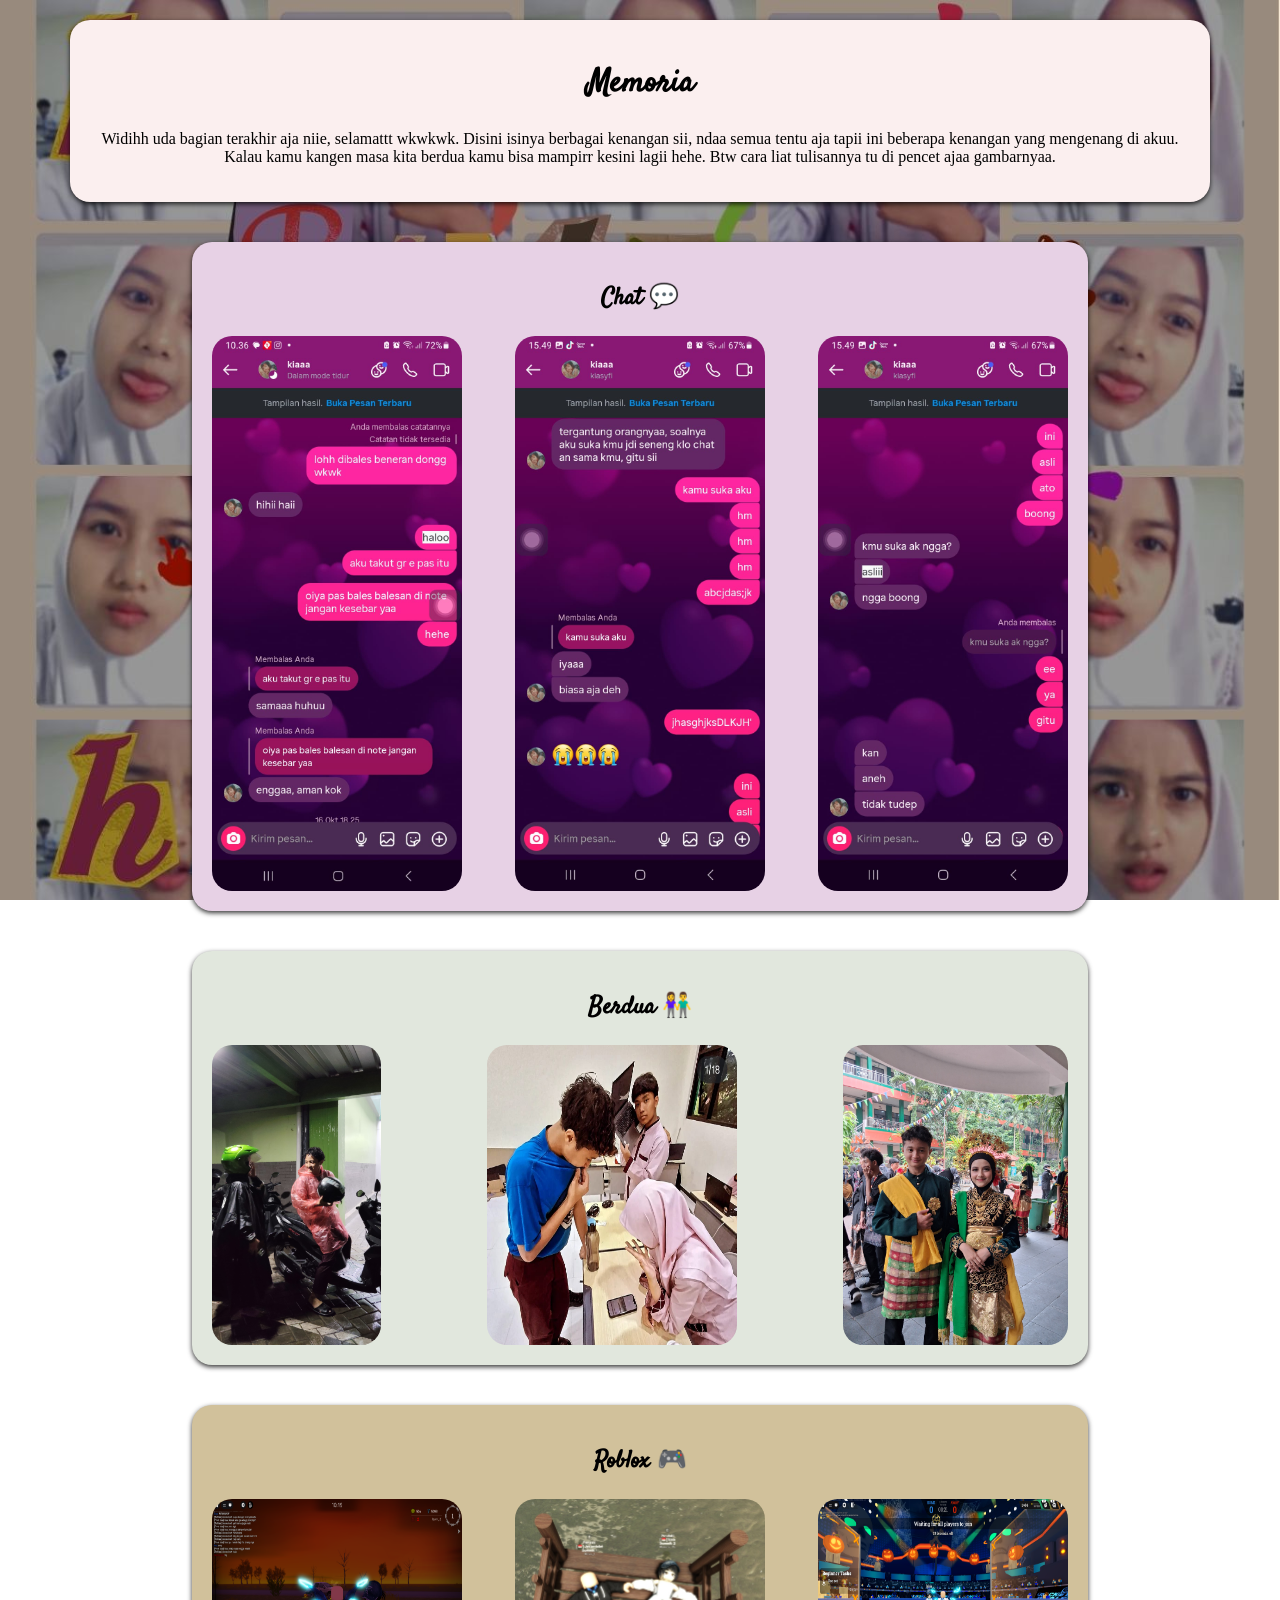
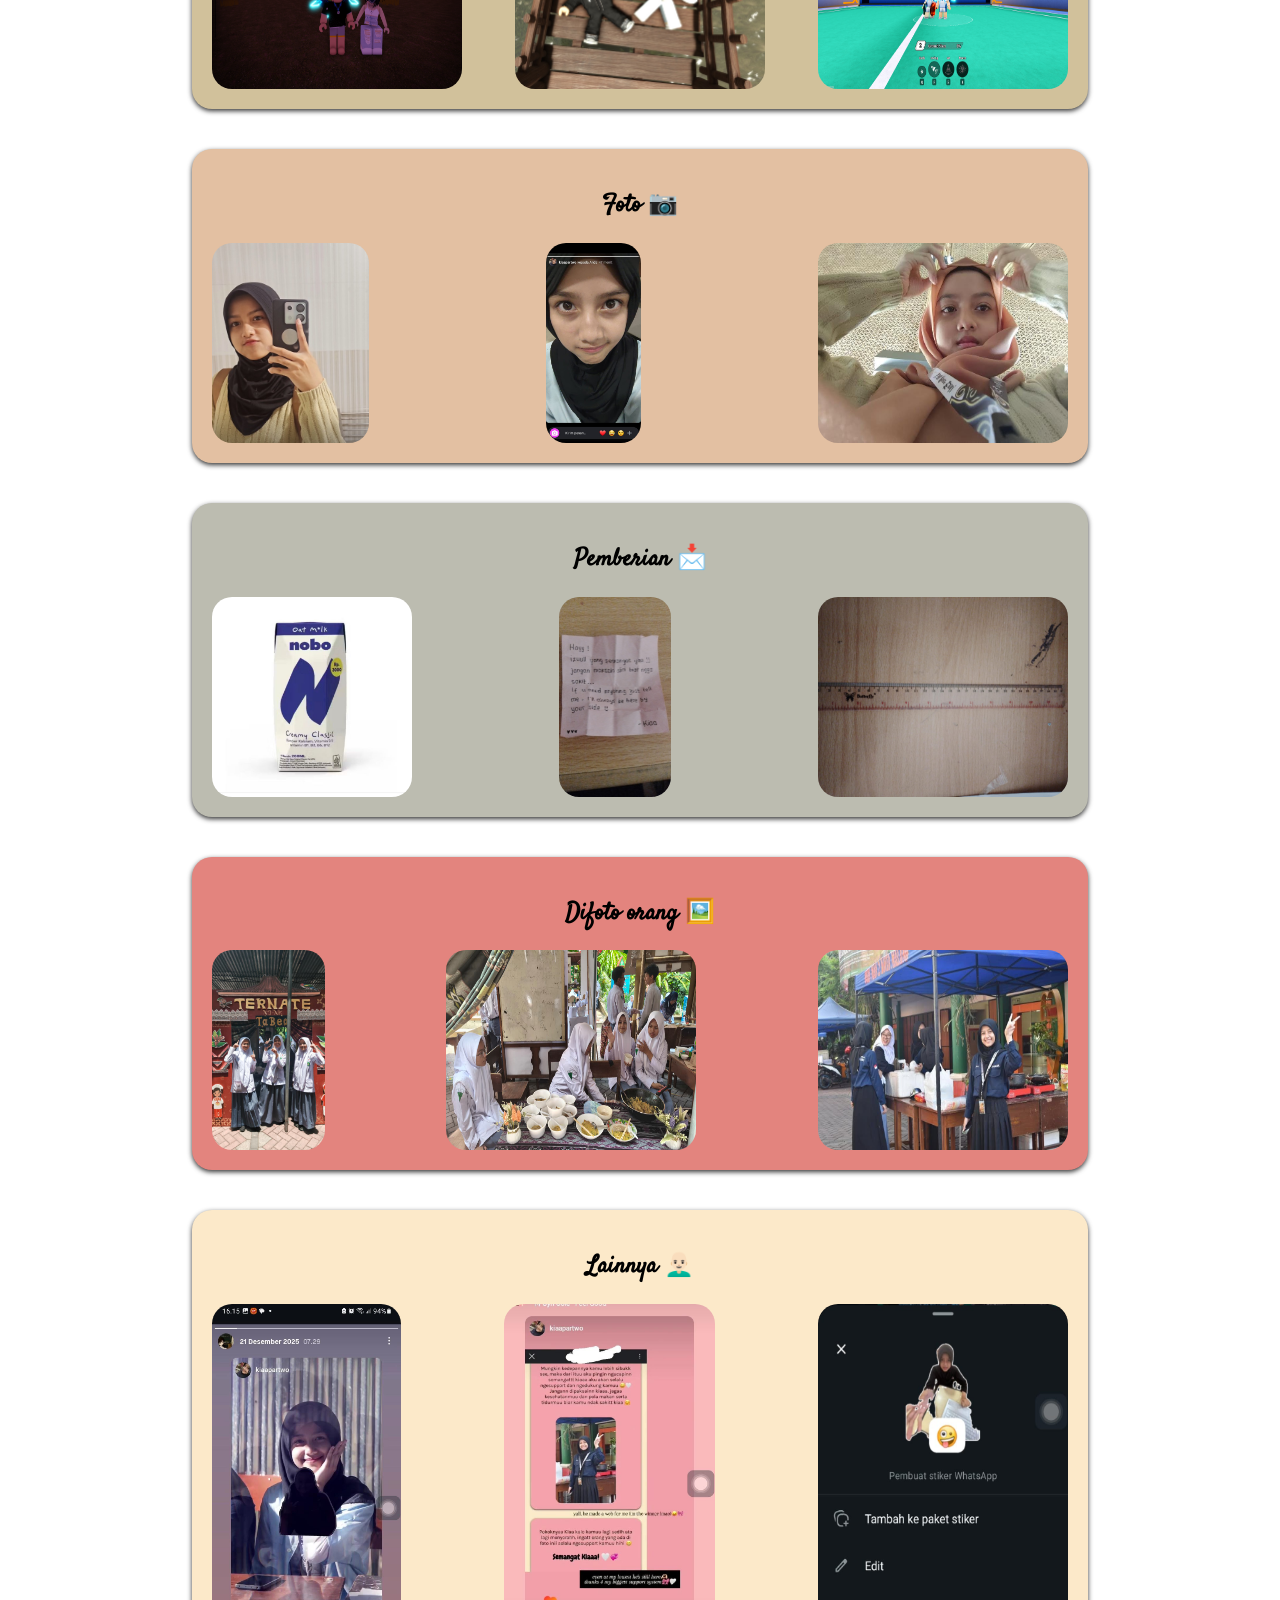
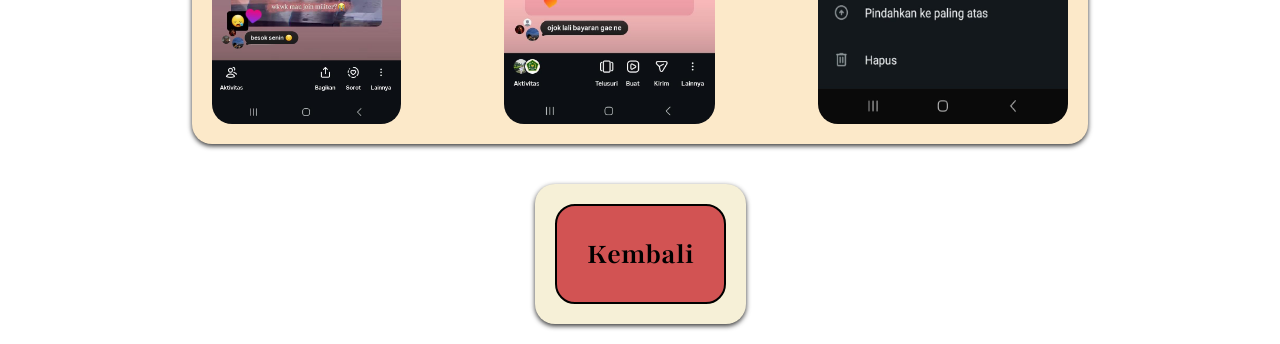
<file: memoria.html>
<!DOCTYPE html>
<html lang="en">
<head>
    <meta charset="UTF-8">
    <meta name="viewport" content="width=device-width, initial-scale=1.0">
    <link rel="stylesheet" href="source/CSS/global.css">
    <link rel="stylesheet" href="source/CSS/memoria.css">
    <link rel="apple-touch-icon" sizes="180x180" href="source/apple-touch-icon.png">
    <link rel="icon" type="image/png" sizes="32x32" href="source/favicon-32x32.png">
    <link rel="icon" type="image/png" sizes="16x16" href="source/favicon-16x16.png">
    <link rel="manifest" href="source/site.webmanifest">
    <link rel="preconnect" href="https://fonts.googleapis.com">
    <link rel="preconnect" href="https://fonts.gstatic.com" crossorigin>
    <link href="https://fonts.googleapis.com/css2?family=Playfair:ital,opsz,wght@0,5..1200,300..900;1,5..1200,300..900&family=Satisfy&display=swap" rel="stylesheet">

    <title>Memoria</title>
</head>
<body>
    <div class="content">
        <h1>Memoria</h1>
        <p>Widihh uda bagian terakhir aja niie, selamattt wkwkwk. Disini isinya berbagai kenangan sii, ndaa semua tentu aja tapii
            ini beberapa kenangan yang mengenang di akuu. Kalau kamu kangen masa kita berdua kamu bisa mampirr kesini lagii hehe.
            Btw cara liat tulisannya tu di pencet ajaa gambarnyaa.
        </p>
    </div>

    <div class="isi" id="memor1">
        <h2>Chat 💬</h2>
        <div class="memori" onclick="toggleCard(this)">
            <img src="source/gambar/firstchat.jpeg" alt="fotochat">
            <img src="source/gambar/confes.jpeg" alt="fotochat">
            <img src="source/gambar/confes2.jpeg" alt="fotochat">
        </div>   
        <div class="hiddenteks"><hr>
            Nahh ini diaa beberapa foto chat yang mengenang sampe sekarang di akuu. Sebenarnya banyak sii tapi kalo di ss semua ndaa cukup 
            website nyaa wkwkw. Itu gambar paling kanan pas kita pertama chattan tuh, pertama ngechat tu kaya risky text banget sii hihi.
            Nah yang sisanya itu chat pas kamu confess ke akuu, salting banget sii pas itu hihi langsung mekar banyak bunga di hatiku waw.
        </div>
    </div>
        
    <div class="isi" id="memor2">
        <h2>Berdua 👫</h2>
        <div class="memori" onclick="toggleCard(this)">
            <img src="source/gambar/gonceng.jpeg" alt="berdua">
            <img src="source/gambar/berdua.jpeg" alt="berdua">
            <img src="source/gambar/fashion show.jpeg" alt="berdua">
        </div>
        <div class="hiddenteks"><hr>
            Foto foto diatas tuu isinya foto kita berduaa Kiaa mulai dari yang boncengan sampai yangg fashion show tuuh wkwk. Dulu aku nekat banget ngebonceng, padahall itu masi awal awal motoran di jalan besar lohh. Ohyaa btw kalo ngeliat foto fashion show ko aku masi malu yah sama penampilanku pas itu hadehhh.
        </div>
    </div>

    <div class="isi" id="memor3">
        <h2>Roblox 🎮</h2>
        <div class="memori" onclick="toggleCard(this)">
            <img src="source/gambar/roblox.png" alt="fotoroblox">
            <img src="source/gambar/roblox2.jpeg" alt="fotoroblox">
            <img src="source/gambar/roblox3.png" alt="fotoroblox">
        </div>
        <div class="hiddenteks"><hr>
            Nahh ini nih yang seruu, main roblox barengg hihi. Aku masii inget dulu kamu pernah naik gunung tapi digendong orang sampe puncaknya, terus aku inget aku ketagihan main game bulutangkis sama kamuu, dann aku masi inget bahkan ketawa pas yang kamu
            main shawarma terus ketakutan sembunyi di bawah mejatuhh hihi (maap gaada fotonyaa huhu).
        </div>
    </div>

    <div class="isi" id="memor4">
        <h2>Foto 📷</h2>
        <div class="memori" onclick="toggleCard(this)">
            <img src="source/gambar/baju kuning.jpeg" alt="pap">
            <img src="source/gambar/nempel.jpeg" alt="pap">
            <img src="source/gambar/jilbab.jpeg" alt="pap">
        </div>
        <div class="hiddenteks"><hr>
            Lohlohhh ko disini fotonya cantik cantik semuaa wkwkwk. Yaps ini pap favoritku yang pernah kamu kasih ke akuu. Semua favorit sii tapi ini yang terfavoritt wleee.
        </div>
    </div>

    <div class="isi" id="memor5">
        <h2>Pemberian 📩</h2>
        <div class="memori" onclick="toggleCard(this)">
            <img src="source/gambar/nobo.jpg" alt="pemberian">
            <img src="source/gambar/surat.jpeg" alt="pemberian">
            <img src="source/gambar/penggaris.jpeg" alt="pemberian">
        </div>
        <div class="hiddenteks"><hr>
            Ehh tauu gaa aku masi nyimpen surat sama penggarismuu sampe sekarang lohh. Makasii yaahh penggarisnya berguna banget aku setiap disuruh bawa penggaris mesti bawanya punyamu ituu yay.
        </div>
    </div>

    <div class="isi" id="memor6">
        <h2>Difoto orang 🖼️</h2>
        <div class="memori" onclick="toggleCard(this)">
        
            <img src="source/gambar/stand.jpeg" alt="stand">
            <img src="source/gambar/stand2.jpeg" alt="stand">
            <img src="source/gambar/stand3.jpeg" alt="stand">
        </div>
        <div class="hiddenteks"><hr>
            Foto yang paling kanan tuuh tau nda aku nemunya dimanaa, aku nemu di hape ibuku lohh. Padahal ibuku itu mesti nyimpen foto yang ada akunya doangg tapi kali ini malah ada kamunya waww. Tapii itu foto yang di stand ko tepak manis semua see kamu photogenic yah wkwkwk.
        </div>
    </div>

    <div class="isi" id="memor7">
        <h2>Lainnya 👨🏻‍🦲</h2>
        <div class="memori" onclick="toggleCard(this)">
            <img src="source/gambar/sg botak.jpeg" alt="stand">
            <img src="source/gambar/sg website.jpeg" alt="stand">
            <img src="source/gambar/stiker.jpeg" alt="stand">
        </div>
        <div class="hiddenteks"><hr>
            Kalo inimahh cuma random ajaa, buat ngabisin foto yang tersedia di folder. Btw stikermu KOK ILANG SEMUA SEEE, eman bangett cuma nyisa 1 doangg padahal pas itu ada 4 lohh huhu. Yahh gitu dehh, oh ya itu 2 foto pertama maksudnya itu aku banggaa pernah ada di sgnyaa siswa teladann.
        </div>
    </div>

    <div id="menu">
        <a href="gracias y lo siento.html" id="kembali">Kembali</a>
    </div>
    
    <script>
        function toggleCard(element){
        let teks = element.nextElementSibling;
        teks.classList.toggle("show");
    }
    </script>
</body>
</html>
</file>
<file: source/CSS/index.css>
p, a {
    font-family: "Chewy", system-ui;
    font-weight: 400;
    font-style: normal;
    font-size: 20px;
}

h1 {
    font-family: "Pacifico", cursive;
    font-weight: 400;
    font-style: normal;
    text-align: center;
    font-size: 40px;
}

h2 {
    font-size: 30px;
}

section {
    display: flex;
    flex-direction: column;
    align-items: center;
    padding: 10px;
    margin: 50px auto;
    gap: 20px;
}

#isi1, #isi2, #isi3 {
    border-radius: 20px;
    box-shadow: 0 2px 5px rgba(0,0,0,0.8);
    background-color: #FBEFEF;
    width: 100%;
    max-width: 1000px;
    padding: 20px;
}

#isi1 {
    color: #213C51;
}

h2 {
    color: #9E3B3B;
}

#isi2 {
    color: #703B3B;
    display: flex;
    align-items: center;
    gap: 30px;
}

#isi3 {
    color: #703B3B;
    display: flex;
    flex-direction: column;
    align-items: center;
}

a {
    text-decoration: none;
    border-radius: 10px;
    background-color: #D97D55;
    box-shadow: 0 2px 5px rgba(0,0,0,0.8);
    padding: 20px;
    color: black;
    width: 20%;
    overflow: hidden;
}

a:hover {
    background-color: #6FA4AF;
    color: white;
}

@media (max-width: 768px) {
    #isi2, #isi3 {
      flex-direction: column;
      text-align: center;
    }
  
    img {
      max-width: 300px;
    }
  
    section {
      padding: 20px;
    }

    a {
        min-width: 200px;
    }
}
</file>
<file: source/CSS/global.css>
/* Basic */
* {
    box-sizing: border-box;
}

body {
    margin: 0;
    background-image: url(../background\ index.jpg);
    background-repeat: repeat-y;
    background-size: 100%;
    background-attachment: fixed;
    display: flex;
    flex-direction: column;
    align-items: center;
}

h1 {
    text-align: center;
}

/* Lanjut atau tidak */
#menu a {
    text-decoration: none;
    padding: 30px;
    color: black;
    border-radius: 20px;
    border: 2px solid black;
    width: 100%;
    max-width: 400px;
    text-align: center;
    font-size: 30px;
}

#menu {
    display: flex;
    border-radius: 20px;
    box-shadow: 0 2px 5px rgba(0,0,0,0.8);
    padding: 20px;
    overflow: hidden;
    margin: 20px 100px;
    justify-content: center;
    gap: 100px;
    background-color: #F6F0D7;
}

#kembali, #lanjut:hover {
    background-color: #D25353;
}

#lanjut, #kembali:hover {
    background-color: #84B179;
}

#kembali:active, #lanjut:active {
    background-color: #FCF9EA;
}

/* Content */
.content {
    background-color: #FBEFEF;
    border-radius: 20px;
    margin: 20px 70px;
    padding: 20px;
    overflow: hidden;
    box-shadow: 0 2px 5px rgba(0,0,0,0.8);
}

/* Font */
.teks, .content p, .content li, #lh{
    font-family: "DM Serif Text", serif;
    font-weight: 400;
    font-style: normal;
}

/* Media Screen */
@media screen and (max-width: 700px) {
    #menu {
        flex-direction: column;
        gap: 50px;
        margin: 20px 60px;
    }
}
</file>
<file: source/CSS/confession.css>
h1 {
    text-align: center;
}

body {
    display: flex;
    flex-direction: column;
    justify-content: center;
    align-items: center;
}


#link {
    padding: 50px;
    max-width: 400px;
    display: flex;
    align-items: center;
    justify-content: center;
}

a {
    text-decoration: none;
    background-color: #FD7979;
    padding: 100px;
    border-radius: 10px;
    border: 2px solid black;
    color: #FCF8F8;
    font-size: 30px;
}

a:hover {
    background-color: #F9DFDF;
    border:none;
    color: #F9DFDF;
}

#dropdown:hover #isidropdown {
    display: block;
}

#dropdown > p {
    font-weight: bold;
    text-align: center;
}

#dropdown:hover {
    cursor: pointer;
}

#isidropdown {
    display: none;
    max-width: 600px;
}

h2 {
    text-align: center;
}
</file>
<file: source/CSS/halaman1.css>
body {
    display: flex;
    justify-content: center;
    align-items: center;
    height: 100vh;
}

section {
    background-color: rgba(249, 223, 223, 0.6);
    padding: 10px;
    border-radius: 20px;
    overflow: hidden;
    width: 100%;
    max-width: 600px;
}

h1 {
    font-family: "Pirata One", system-ui;
    font-weight: 400;
    font-style: normal;
    font-size: 50px;
    text-align: center;
}

#button {
    display: flex;
    flex-direction: row;
    justify-content: center;
    gap: 20px;
    overflow: hidden;
}


#rule {
    display: none;
    font-family: "Aubrey", system-ui;
    font-weight: 400;
    font-style: normal;
    font-size: 20px;
    position: fixed;
    top: 0;
    left: 0;
    width: 100%;
    height: 100%;
    background: rgba(0,0,0,0.5);
    padding: 20px;
    justify-content: center;
    align-items: center;
}

button {
    border: 2px solid black;
    border-radius: 10px;
    padding: 20px;
    min-width: 150px;
    height: 70px;
    font-family: "Paprika", system-ui;
    font-weight: bold;
    font-style: normal;
}

#ketentuan button:hover, #setuju button:hover, #belum button:hover {
    background-color: #F5F5F0;
    border: 2px solid #F5F5F0;
    cursor: pointer;
}

#ketentuan button:active, #setuju button:active, #belum button:active {
    background-color: #E491C9;
    border: 2px solid #E491C9;
    cursor: pointer;
}

#ketentuan button {
    background-color: #FAAC68;
}

#setuju button {
    background-color: #659287;
}

#belum button {
    background-color: #AF3E3E;
}

#modal {
    background: white;
    padding: 20px;
    width: 300px;
    border-radius: 10px;
    text-align: center;
    position: relative;

}

.close-btn {
    position: absolute;
    top: 5px;
    right: 10px;
    cursor: pointer;
    font-weight: bold;
    font-size: 18px;
}

@media screen and (max-width: 700px) {
    #button {
        flex-direction: column;
        align-items: center;
    }
    button {
        min-width: 200px;
    }
}
</file>
<file: source/CSS/halaman2.css>
h2 {
    font-family: "Pirata One", system-ui;
    font-weight: 400;
    font-style: normal;
    font-size: 40px;
}

section {
    width: 80%;
    margin: 20px auto;
}

.isi {
    box-shadow: 0 2px 5px rgba(0,0,0,0.8);
    border-radius: 29px;
    margin-top: 15px;
    overflow: hidden;
    padding: 20px;
    display: flex;
    flex-direction: row;
    background-color: #FBEFEF;
}

.teks p{
    opacity: 0;
    transform: translateY(20px);
    transition: all 1s ease 0.2s;
    margin: 0;
}

a {
    text-decoration: none;
    color: black;
}


.isi:hover .teks p{
    opacity: 1;
    transform: translateY(0);
    margin-top: 20px;
    cursor: pointer;
}

.gambar img {
    position: relative;
    top: 40px;
    transition: all 0.4s ease;
}

.isi:hover .gambar img {
    transform: scale(1.05);
}

#bagian1 {
    background-color: #F9DFDF;
}

#bagian2 {
    background-color: #F9DFDF;
}

#bagian3 {
    background-color: #F9DFDF;
}

#bagian4 {
    background-color: #F9DFDF;
}

#bagian5 {
    background-color: #F9DFDF;
}

@media screen and (max-width: 700px) {
    .isi {
        flex-direction: column;
        align-items: center;
    }
    
    h2 {
        text-align: center;
    }

    .teks p {
        opacity: 1;
    }
}
</file>
<file: source/CSS/la historia.css>
h1, h2 {
    font-family: "Grenze Gotisch", serif;
    font-optical-sizing: auto;
    font-weight: bold;
    font-style: normal;
}

#audio {
    padding-top: 30px;
    display: block;
    text-align: center;
}

.cerita {
    border-radius: 20px;
    box-shadow: 0 2px 5px rgba(0,0,0,0.8);
    padding: 20px;
    overflow: hidden;
    margin: 20px;
    width: 80%;
}

.centerimg {
    display: flex;
    justify-content: center;
    align-items: center;
    flex-direction: column;
}


img {
    border-radius: 20px;
    width: 100%;
}

#gambar2 {
    display: flex;
    flex-direction: row;
    justify-content: center;
    gap: 30px;
}

#p1 {
    background-color: #F8FAB4;
}

#p2 {
    background-color: #F08787;
}

#p3 {
    background-color: #9CAFAA;
}

h1 {
    text-align: center;
}

#gambarterakhir {
    max-width: 400px;
    width: 100%;
}

@media screen and (max-width: 700px) {
    #gambar2 {
        flex-direction: column;
        align-items: center;
    }

    #gambarterakhir {
        width: 300px;
    }

    #menu {
        flex-direction: column;
        gap: 50px;
        margin: 20px 50px;
    }

}
</file>
<file: source/CSS/memoria.css>
body {
  display: flex;
  flex-direction: column;
  align-items: center;
  text-align: center;
  font-family: "Playfair", serif;
  font-optical-sizing: auto;
  font-weight: bold;
  font-style: normal;
}

h1, h2 {
  font-family: "Satisfy", cursive;
  font-weight: bolder;
  font-style: normal;
}

.memori{
    cursor: pointer;
    border-radius: 20px;
    display: flex;
    justify-content: space-between;
    gap: 20px;
  }
  
.memori img{
    max-width: 250px;
    border-radius: 20px;
}

.hiddenteks{
  display: none;
  color: black;
  text-align: center;
}

.hiddenteks.show{
  display: block;
}

.isi {
  border-radius: 20px;
  width: 70%;
  margin: 20px;
  padding: 20px;
  overflow: hidden;
  box-shadow: 0 2px 5px rgba(0,0,0,0.8);
}

#memor1 {
  background-color: #e7d1e5;
}

#memor2 img {
  height: 300px;
}

#memor2 {
  background-color: #e1e7dd;
}

#memor3 {
  background-color: #d1c19b;
}

#memor4 {
  background-color: #e3c0a2;
}

#memor4 img {
  height: 200px;
}

#memor5 img {
  height: 200px;
}

#memor5 {
  background-color: #bcbcb0;
}

#memor6 img {
  height: 200px;
}

#memor6 {
  background-color: #e3847e;
}

#memor7 img {
  height: 420px;
}

#memor7 {
  background-color: #fce9c9;
}

@media screen and (max-width: 700px) {
  .memori {
    flex-direction: column;
    align-items: center;
  }

  img {
    height: auto;
  }
}
</file>
